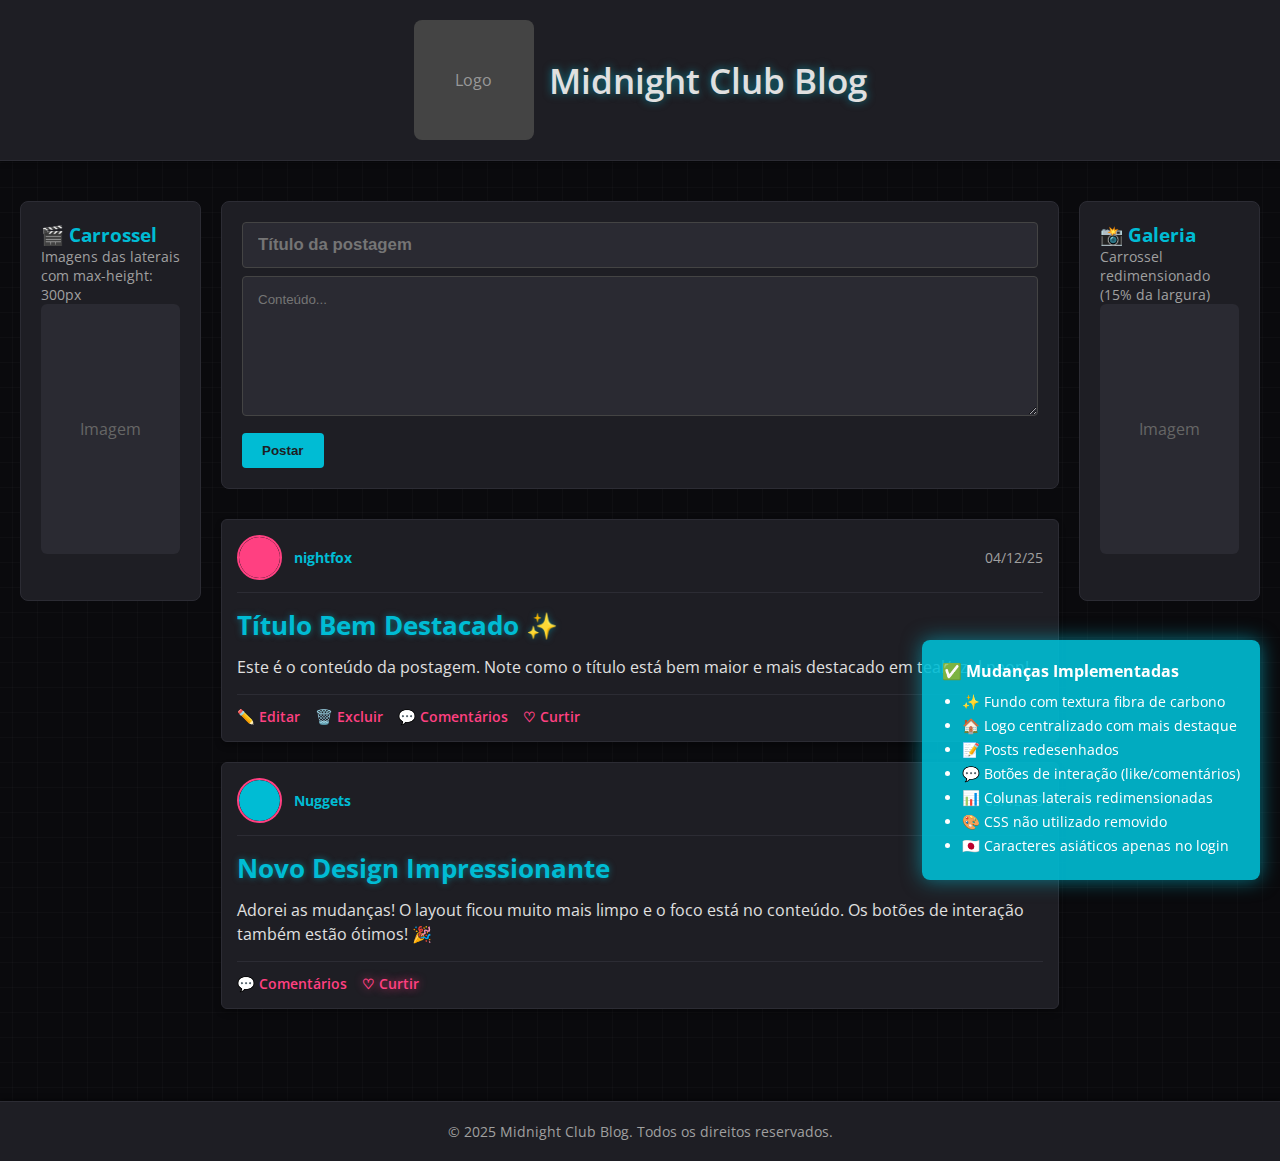
<file: PREVIEW_MUDANCAS.html>
<!DOCTYPE html>
<html lang="pt-br">

<head>
    <meta charset="UTF-8">
    <meta name="viewport" content="width=device-width, initial-scale=1.0">
    <title>Preview das Mudanças - Blog</title>
    <link rel="stylesheet" href="static/style.css">
    <style>
        .preview-info {
            position: fixed;
            bottom: 20px;
            right: 20px;
            background: rgba(0, 188, 212, 0.9);
            color: white;
            padding: 20px;
            border-radius: 8px;
            max-width: 350px;
            font-size: 0.9em;
            z-index: 1000;
            box-shadow: 0 0 20px rgba(0, 188, 212, 0.6);
        }

        .preview-info h3 {
            margin: 0 0 10px 0;
            font-size: 1.1em;
        }

        .preview-info ul {
            margin: 10px 0 0 0;
            padding-left: 20px;
        }

        .preview-info li {
            margin: 5px 0;
        }
    </style>
</head>

<body>
    <div class="preview-info">
        <h3>✅ Mudanças Implementadas</h3>
        <ul>
            <li>✨ Fundo com textura fibra de carbono</li>
            <li>🏠 Logo centralizado com mais destaque</li>
            <li>📝 Posts redesenhados</li>
            <li>💬 Botões de interação (like/comentários)</li>
            <li>📊 Colunas laterais redimensionadas</li>
            <li>🎨 CSS não utilizado removido</li>
            <li>🇯🇵 Caracteres asiáticos apenas no login</li>
        </ul>
    </div>

    <!-- SIMULAÇÃO DO LAYOUT -->
    <header
        style="padding: 20px 0; background-color: var(--fundo-elemento); border-bottom: 1px solid var(--borda-fina); text-align: center;">
        <div style="display: flex; justify-content: center; align-items: center; gap: 15px;">
            <div
                style="width: 120px; height: 120px; background: #444; border-radius: 8px; display: flex; align-items: center; justify-content: center; color: #999;">
                Logo</div>
            <h1
                style="margin: 0; font-size: 2.2em; color: var(--texto-principal); text-shadow: 0 0 8px rgba(0, 188, 212, 0.6); font-weight: 600;">
                Midnight Club Blog</h1>
        </div>
    </header>

    <main style="max-width: 1500px; margin: 0 auto; padding: 40px 20px;">
        <div style="display: flex; gap: 20px;">
            <!-- Coluna Esquerda (15%) -->
            <aside
                style="width: 15%; background: var(--fundo-elemento); padding: 20px; border-radius: 8px; border: 1px solid var(--borda-fina); max-height: 400px; overflow-y: auto;">
                <h3 style="color: var(--neon-azul); margin-top: 0;">🎬 Carrossel</h3>
                <p style="color: var(--texto-secundario); font-size: 0.85em;">Imagens das laterais com max-height: 300px
                </p>
                <div
                    style="height: 250px; background: #2a2a32; border-radius: 6px; display: flex; align-items: center; justify-content: center; color: #666;">
                    Imagem</div>
            </aside>

            <!-- Coluna Central (70%) -->
            <div style="width: 70%;">
                <!-- Formulário -->
                <div
                    style="background: var(--fundo-elemento); padding: 20px; border-radius: 8px; border: 1px solid var(--borda-fina); margin-bottom: 30px;">
                    <input type="text" placeholder="Título da postagem"
                        style="width: 100%; padding: 12px 15px; background: #2a2a32; color: var(--texto-principal); border: 1px solid #444; border-radius: 4px; font-weight: 600; font-size: 1.05em; margin-bottom: 8px; box-sizing: border-box;">
                    <textarea placeholder="Conteúdo..."
                        style="width: 100%; height: 140px; padding: 15px; background: #2a2a32; color: var(--texto-principal); border: 1px solid #444; border-radius: 4px; margin-bottom: 12px; box-sizing: border-box; font-family: Arial, sans-serif;"></textarea>
                    <button
                        style="background: var(--neon-azul); color: var(--fundo-elemento); padding: 10px 20px; border: none; border-radius: 4px; cursor: pointer; font-weight: 600;">Postar</button>
                </div>

                <!-- POST EXEMPLO -->
                <div
                    style="background: var(--fundo-elemento); border: 1px solid var(--borda-fina); border-radius: 6px; padding: 15px; margin-bottom: 20px; box-shadow: 0 4px 6px rgba(0, 0, 0, 0.3);">
                    <!-- POST HEADER -->
                    <div
                        style="display: flex; align-items: center; justify-content: space-between; border-bottom: 1px solid var(--borda-fina); padding-bottom: 12px; margin-bottom: 15px;">
                        <div style="display: flex; align-items: center; gap: 12px; flex: 1;">
                            <img src="data:image/svg+xml,%3Csvg xmlns='http://www.w3.org/2000/svg' viewBox='0 0 45 45'%3E%3Ccircle cx='22.5' cy='22.5' r='22.5' fill='%23ff4081'/%3E%3C/svg%3E"
                                style="width: 45px; height: 45px; border-radius: 50%; border: 2px solid var(--neon-vermelho);">
                            <p style="margin: 0; color: var(--neon-azul); font-weight: 700; font-size: 0.9em;">nightfox
                            </p>
                        </div>
                        <p style="margin: 0; font-size: 0.85em; color: var(--texto-secundario); white-space: nowrap;">
                            04/12/25</p>
                    </div>

                    <!-- CONTEÚDO -->
                    <h2
                        style="font-size: 1.6em; color: var(--neon-azul); font-weight: 700; margin: 8px 0 12px 0; text-shadow: 0 0 6px rgba(0, 188, 212, 0.5);">
                        Título Bem Destacado ✨</h2>
                    <p style="color: var(--texto-principal); line-height: 1.5; margin: 0;">Este é o conteúdo da
                        postagem. Note como o título está bem maior e mais destacado em teal/azul neon!</p>

                    <!-- AÇÕES -->
                    <div
                        style="display: flex; gap: 15px; margin-top: 15px; padding-top: 12px; border-top: 1px solid var(--borda-fina); flex-wrap: wrap;">
                        <a href="#"
                            style="text-decoration: none; color: var(--neon-vermelho); font-weight: 600; font-size: 0.9em; cursor: pointer; transition: color 0.3s;">✏️
                            Editar</a>
                        <a href="#"
                            style="text-decoration: none; color: var(--neon-vermelho); font-weight: 600; font-size: 0.9em; cursor: pointer; transition: color 0.3s;">🗑️
                            Excluir</a>
                        <button
                            style="background: none; border: none; color: var(--neon-vermelho); font-weight: 600; font-size: 0.9em; cursor: pointer; padding: 0; font-family: inherit;">💬
                            Comentários</button>
                        <button
                            style="background: none; border: none; color: var(--neon-vermelho); font-weight: 600; font-size: 0.9em; cursor: pointer; padding: 0; font-family: inherit;">♡
                            Curtir</button>
                    </div>
                </div>

                <!-- POST EXEMPLO 2 -->
                <div
                    style="background: var(--fundo-elemento); border: 1px solid var(--borda-fina); border-radius: 6px; padding: 15px; margin-bottom: 20px; box-shadow: 0 4px 6px rgba(0, 0, 0, 0.3);">
                    <div
                        style="display: flex; align-items: center; justify-content: space-between; border-bottom: 1px solid var(--borda-fina); padding-bottom: 12px; margin-bottom: 15px;">
                        <div style="display: flex; align-items: center; gap: 12px; flex: 1;">
                            <img src="data:image/svg+xml,%3Csvg xmlns='http://www.w3.org/2000/svg' viewBox='0 0 45 45'%3E%3Ccircle cx='22.5' cy='22.5' r='22.5' fill='%2300bcd4'/%3E%3C/svg%3E"
                                style="width: 45px; height: 45px; border-radius: 50%; border: 2px solid var(--neon-vermelho);">
                            <p style="margin: 0; color: var(--neon-azul); font-weight: 700; font-size: 0.9em;">Nuggets
                            </p>
                        </div>
                        <p style="margin: 0; font-size: 0.85em; color: var(--texto-secundario); white-space: nowrap;">
                            03/12/25</p>
                    </div>
                    <h2
                        style="font-size: 1.6em; color: var(--neon-azul); font-weight: 700; margin: 8px 0 12px 0; text-shadow: 0 0 6px rgba(0, 188, 212, 0.5);">
                        Novo Design Impressionante</h2>
                    <p style="color: var(--texto-principal); line-height: 1.5; margin: 0;">Adorei as mudanças! O layout
                        ficou muito mais limpo e o foco está no conteúdo. Os botões de interação também estão ótimos! 🎉
                    </p>
                    <div
                        style="display: flex; gap: 15px; margin-top: 15px; padding-top: 12px; border-top: 1px solid var(--borda-fina); flex-wrap: wrap;">
                        <button
                            style="background: none; border: none; color: var(--neon-vermelho); font-weight: 600; font-size: 0.9em; cursor: pointer; padding: 0; font-family: inherit;">💬
                            Comentários</button>
                        <button
                            style="background: none; border: none; color: #ff4081; font-weight: 600; font-size: 0.9em; cursor: pointer; padding: 0; font-family: inherit; text-shadow: 0 0 8px rgba(255, 64, 129, 0.8);">♡
                            Curtir</button>
                    </div>
                </div>
            </div>

            <!-- Coluna Direita (15%) -->
            <aside
                style="width: 15%; background: var(--fundo-elemento); padding: 20px; border-radius: 8px; border: 1px solid var(--borda-fina); max-height: 400px; overflow-y: auto;">
                <h3 style="color: var(--neon-azul); margin-top: 0;">📸 Galeria</h3>
                <p style="color: var(--texto-secundario); font-size: 0.85em;">Carrossel redimensionado (15% da largura)
                </p>
                <div
                    style="height: 250px; background: #2a2a32; border-radius: 6px; display: flex; align-items: center; justify-content: center; color: #666;">
                    Imagem</div>
            </aside>
        </div>
    </main>

    <footer
        style="text-align: center; padding: 20px; color: var(--texto-secundario); border-top: 1px solid var(--borda-fina); margin-top: 40px;">
        <p>© 2025 Midnight Club Blog. Todos os direitos reservados.</p>
    </footer>

    <script>
        // Adicionar interatividade ao botão de curtir
        document.querySelectorAll('.like-btn').forEach(btn => {
            btn.addEventListener('click', function () {
                this.classList.toggle('liked');
            });
        });
    </script>
</body>

</html>
</file>
<file: static/style.css>
/* --- ESTILOS GERAIS --- */

@import url("https://fonts.googleapis.com/css2?family=Open+Sans:wght@300;400;600;700&display=swap");

/* Cores sugeridas para o tema noturno */
:root {
    --fundo-principal: #121217;
    --fundo-elemento: #1e1e24;
    --texto-principal: #e0e0e0;
    --texto-secundario: #a0a0a0;
    --neon-azul: #00bcd4;
    --neon-vermelho: #ff4081;
    --borda-fina: #2c2c34;
    --sombra-neon-azul: 0 0 8px rgba(0, 188, 212, 0.6);
    --sombra-neon-vermelho: 0 0 8px rgba(255, 64, 129, 0.6);
}

html {
    height: 100%;
}

* {
    padding: 0;
    box-sizing: border-box;
    margin: 0;
}

body {
    min-height: 100vh;
    height: 100%;
    font-family: "Open Sans", "Arial", "Helvetica Neue", Helvetica, sans-serif;
    font-weight: 400;
    display: flex;
    flex-direction: column;
    /* Fundo textura fibra de carbono discreta */
    background-color: #0a0a0d;
    background-image: linear-gradient(
            90deg,
            transparent 24%,
            rgba(255, 255, 255, 0.02) 25%,
            rgba(255, 255, 255, 0.02) 26%,
            transparent 27%,
            transparent 74%,
            rgba(255, 255, 255, 0.02) 75%,
            rgba(255, 255, 255, 0.02) 76%,
            transparent 77%,
            transparent
        ),
        linear-gradient(
            0deg,
            transparent 24%,
            rgba(255, 255, 255, 0.02) 25%,
            rgba(255, 255, 255, 0.02) 26%,
            transparent 27%,
            transparent 74%,
            rgba(255, 255, 255, 0.02) 75%,
            rgba(255, 255, 255, 0.02) 76%,
            transparent 77%,
            transparent
        );
    background-size: 50px 50px;
    overflow-x: hidden;
    /* Cor do texto principal clara */
    color: var(--texto-principal);
    position: relative;
}

/* --- SCROLLBAR --- */
::-webkit-scrollbar {
    width: 8px; /* Largura da barra vertical */
    height: 8px; /* Altura da barra horizontal */
    background: transparent;
}
::-webkit-scrollbar-track {
    background: #1a1a1a; /* Cor escura sutil */
    border-radius: 10px;
}
::-webkit-scrollbar-thumb {
    background-color: var(--neon-azul); /* Cor Neon Azul para o polegar */
    border-radius: 10px;
    border: 2px solid #1a1a1a; /* Borda mais escura para dar contraste */
}
::-webkit-scrollbar-thumb:hover {
    background-color: #008c9d; /* Tom de azul ligeiramente mais escuro no hover */
}

/* --- HEADER / NAVIGATION --- */

header {
    padding: 5px 0;
    /* Fundo do Header Escuro */
    background-color: var(--fundo-elemento);
    display: flex;
    justify-content: center;
    align-items: center;
    /* Sombra mais sutil no modo escuro */
    box-shadow: 0 1px 5px rgba(0, 0, 0, 0.5);
    flex-direction: column;
    /* Borda inferior sutil */
    border-bottom: 1px solid var(--borda-fina);
    position: relative; /* Necessário para posicionamento absoluto do nav */
    z-index: 10;
}

header nav {
    position: absolute;
    right: 0;
    padding-right: 55px;
}

.acao_btn,
header .login_btn {
    margin-top: 15px;
    align-self: center;
    padding: 8px 25px;
    background-color: transparent;
    /* Cor do botão de login em destaque (Neon Azul) */
    color: var(--neon-azul);
    border: 1px solid var(--neon-azul);
    border-radius: 20px;
    font-size: 0.95em;
    font-weight: 600;
    cursor: pointer;
    /* Adiciona brilho neon sutil no botão */
    box-shadow: var(--sombra-neon-azul);
    transition: all 0.3s ease;
}

.acao_btn:hover,
header .login_btn:hover {
    /* Preenchimento no hover com brilho mais forte */
    background-color: var(--neon-azul);
    color: var(--fundo-elemento); /* Cor de texto que se destaca no azul */
    box-shadow: 0 0 12px rgba(0, 188, 212, 0.8);
    transform: none;
}

header .logo {
    display: flex;
    justify-content: center;
    align-items: center;
    padding: 15px 0;
}

header .logo img {
    width: 120px;
    margin-right: 15px;
}

header .logo h1 {
    font-size: 2.2em;
    font-weight: 600;
    /* Cor do logo mais clara */
    color: var(--texto-principal);
    letter-spacing: 0px;
    /* Adiciona um efeito neon suave ao título do blog */
    text-shadow: 0 0 8px rgba(0, 188, 212, 0.6), 0 0 15px rgba(0, 188, 212, 0.3);
}

/* --- Main Content Layout --- */

main {
    flex: 1;
    padding: 5px 0px;
    height: 100%;
    position: relative;
    z-index: 1;
}

.inicio {
    width: 100%;
    height: 100%;
    display: flex;
    justify-content: center;
    align-items: flex-start;
    max-width: 1500px;
    margin: 0 auto;
}

.coluna_esquerda,
.coluna_direita {
    width: 15%;
    min-height: 0;
    padding: 0 5px;
}
.col_centro {
    width: 70%;
    height: 100%;
    display: flex;
    flex-direction: column;
    align-items: center;
    padding: 0 15px;
    min-height: 0;
}

/* --- Formulário de Postagem --- */

.form_post {
    width: 100%;
    padding: 10px;
    margin-bottom: 20px;
    background-color: var(--fundo-elemento);
    border-radius: 6px;
    border: 1px solid var(--borda-fina);
    box-shadow: inset 0 0 5px rgba(0, 0, 0, 0.4);
    display: flex;
    justify-content: center;
    align-items: center;
    flex-shrink: 0;
}
.form_post form {
    width: 100%;
}

.form_post input[type="text"] {
    width: 100%;
    margin-bottom: 8px;
    padding: 12px 15px;
    background-color: #2a2a32;
    color: var(--texto-principal);
    border: 1px solid #444;
    border-radius: 4px;
    transition: border-color 0.3s, box-shadow 0.3s;
    font-weight: 600;
    font-size: 1.05em;
}

.form_post textarea {
    width: 100%;
    margin-bottom: 12px;
    padding: 15px;
    background-color: #2a2a32;
    color: var(--texto-principal);
    border: 1px solid #444;
    border-radius: 4px;
    transition: border-color 0.3s, box-shadow 0.3s;
    height: 140px;
    resize: vertical;
    font-family: "Open Sans", Arial, sans-serif;
    font-size: 1em;
}

.form_post input[type="text"]:focus,
.form_post textarea:focus {
    border-color: var(--neon-azul);
    outline: none;
    box-shadow: var(--sombra-neon-azul);
}

.submit {
    /* Cor do botão em Neon Azul */
    background-color: var(--neon-azul);
    color: var(--fundo-elemento);
    width: 30%;
    padding: 10px 10px;
    font-size: 0.95em;
    font-weight: 600;
    cursor: pointer;
    border: none;
    border-radius: 4px;
    transition: background 0.3s ease, box-shadow 0.3s;
    /* Brilho neon no botão de submit */
    box-shadow: var(--sombra-neon-azul);
}

.submit:hover {
    /* Cor no hover sutilmente mais escura ou mais intensa */
    background-color: #008c9d;
    /* Brilho mais intenso no hover */
    box-shadow: 0 0 15px rgba(0, 188, 212, 0.8);
    transform: none;
}

.flash {
    /* Manter a notificação com cores de contraste, mas com fundo escuro */
    color: #a3e0b7; /* Verde neon claro */
    background: #2b3a2b; /* Fundo verde escuro */
    border: 1px solid #455a45;
    border-radius: 4px;
    padding: 12px 18px;
    margin-top: 20px;
    font-size: 0.9em;
    font-weight: 600;
    /* Brilho sutil para notificação */
    box-shadow: 0 0 5px rgba(163, 224, 183, 0.5);
}

/* --- Feed e Posts (Correção do Problema 1: Tamanho da Div e Foto) --- */

.feed {
    width: 100%;
    padding: 0;
    background-color: transparent;
    display: flex;
    flex-direction: column;
    align-items: center;
    flex-grow: 1;
    flex-basis: 0;
    overflow-y: auto;
}

/* Scrollbar com cores escuras */
.feed::-webkit-scrollbar {
    width: 0.3rem;
    background: var(--fundo-principal);
}
.feed::-webkit-scrollbar-thumb {
    background: #444; /* Cor escura para o polegar */
    border-radius: 4px;
}
.feed::-webkit-scrollbar-thumb:hover {
    background-color: #666;
}

.feed .post {
    /* APLICANDO VARIAVEIS DE COR E ESTILOS NEON AQUI */
    width: 100%;
    /* Fundo dos posts escuro */
    background-color: var(--fundo-elemento);
    border-radius: 6px;
    /* Borda sutil escura */
    border: 1px solid var(--borda-fina);
    /* Sombra sutil para dar profundidade no modo escuro */
    box-shadow: 0 4px 6px rgba(0, 0, 0, 0.3);
    margin-bottom: 8px;
    padding: 10px 15px;
    display: flex;
    flex-direction: column;
    transition: border-color 0.3s ease, box-shadow 0.3s ease;
}

.feed .post:hover {
    /* Hover com borda em Neon Azul e brilho sutil */
    border-color: var(--neon-azul);
    box-shadow: 0 4px 10px rgba(0, 0, 0, 0.5), var(--sombra-neon-azul);
    transform: none;
}

.feed .post .post_header {
    font-size: 0.9em;
    color: var(--texto-secundario);
    margin-bottom: 15px;
    display: flex;
    align-items: center;
    gap: 12px;
    border-bottom: 1px solid var(--borda-fina);
    padding-bottom: 12px;
    justify-content: space-between;
}

.feed .post .post_header img {
    width: 45px;
    height: 45px;
    border-radius: 50%;
    object-fit: cover;
    background-color: #2a2a32;
    border: 2px solid var(--neon-vermelho);
    flex-shrink: 0;
}

.feed .post .post_header .author-info {
    display: flex;
    align-items: center;
    gap: 8px;
    flex: 1;
}

.feed .post .post_header p {
    margin: 0;
    line-height: normal;
    color: var(--texto-secundario);
    font-weight: 400;
}

.feed .post .post_header .author-name {
    color: var(--neon-azul);
    font-weight: 700;
    text-shadow: 0 0 4px rgba(0, 188, 212, 0.3);
    margin: 0;
}

.feed .post .post_header .post-date {
    margin-left: auto;
    font-size: 0.85em;
    color: var(--texto-secundario);
    white-space: nowrap;
}

.feed .post h2 {
    font-size: 1.6em;
    font-weight: 700;
    color: var(--neon-azul);
    margin-bottom: 12px;
    margin-top: 8px;
    text-shadow: 0 0 6px rgba(0, 188, 212, 0.5);
    line-height: 1.4;
}

.feed .post p {
    /* Cor do corpo do texto mais clara */
    color: var(--texto-principal);
    line-height: 1.5;
    word-wrap: break-word;
    word-break: break-word;
}

.feed .post .post_actions {
    display: flex;
    margin-top: 15px;
    padding-top: 12px;
    gap: 15px;
    border-top: 1px solid var(--borda-fina);
    align-items: center;
    flex-wrap: wrap;
}

.feed .post a,
.feed .post button {
    text-decoration: none;
    background: none;
    border: none;
    color: var(--neon-vermelho);
    font-weight: 600;
    font-size: 0.9em;
    cursor: pointer;
    transition: color 0.3s, text-shadow 0.3s, transform 0.2s;
    display: flex;
    align-items: center;
    gap: 5px;
    padding: 0;
    font-family: inherit;
}

.feed .post a:hover,
.feed .post button:hover {
    color: #ff80ab;
    text-shadow: 0 0 5px rgba(255, 64, 129, 0.6);
    transform: scale(1.05);
}

.like-btn {
    font-size: 1.1em;
}

.like-btn.liked {
    color: #ff4081;
    text-shadow: 0 0 8px rgba(255, 64, 129, 0.8);
}

.comments-btn::before {
    content: "💬 ";
}

.like-btn::before {
    content: "♡ ";
}

/* --- PÁGINA PERFIL (Correção do Problema 3) --- */

.perfil {
    max-width: 600px;
    margin: 40px auto;
    padding: 30px;
    /* Aplica variáveis de cor neon */
    background-color: var(--fundo-elemento);
    border-radius: 10px;
    border: 1px solid var(--neon-azul); /* Borda de destaque neon */
    box-shadow: var(--sombra-neon-azul); /* Sombra de destaque neon */
    text-align: center;
}

.perfil h1 {
    color: var(--neon-azul);
    margin-top: 15px;
    margin-bottom: 5px;
    text-shadow: 0 0 5px rgba(0, 188, 212, 0.4);
}

.perfil h2 {
    color: var(--texto-principal);
    margin-top: 20px;
    margin-bottom: 15px;
    border-bottom: 2px solid var(--borda-fina);
    padding-bottom: 10px;
}

/* AUMENTA O TAMANHO DA FOTO NA PÁGINA DE PERFIL */
.perfil img {
    width: 180px; /* Destaque maior */
    height: 180px;
    border-radius: 50%;
    object-fit: cover;
    border: 4px solid var(--neon-vermelho); /* Borda de destaque Pink/Neon */
    box-shadow: 0 0 15px rgba(255, 64, 129, 0.7); /* Brilho neon na foto */
    margin: 0 auto 30px;
    transition: transform 0.3s ease;
}

.perfil img:hover {
    transform: scale(1.05);
}

.perfil form {
    display: flex;
    flex-direction: column;
    align-items: flex-start;
}

.perfil label {
    color: var(--texto-secundario);
    margin-top: 10px;
    margin-bottom: 5px;
    font-weight: bold;
}

.perfil input[type="text"],
.perfil input[type="file"] {
    width: 100%;
    padding: 10px;
    margin-bottom: 15px;
    border: 1px solid #555;
    border-radius: 5px;
    background-color: #282a36;
    color: var(--texto-principal);
}

.perfil button[type="submit"] {
    /* Reutilizando o estilo Neon Azul para o botão de salvar */
    background-color: var(--neon-azul);
    color: var(--fundo-elemento);
    padding: 10px 20px;
    border: none;
    border-radius: 4px;
    font-size: 1em;
    font-weight: 600;
    cursor: pointer;
    box-shadow: var(--sombra-neon-azul);
    transition: all 0.3s ease;
    margin-top: 10px;
}

.perfil button[type="submit"]:hover {
    background-color: #008c9d;
    box-shadow: 0 0 15px rgba(0, 188, 212, 0.8);
}

/* --- FOOTER --- */

footer {
    padding: 20px 0;
    /* Fundo do Footer Escuro */
    background-color: var(--fundo-elemento);
    display: flex;
    justify-content: center;
    align-items: center;
    /* Cor do texto do footer secundária */
    color: var(--texto-secundario);
    font-size: 0.85em;
    /* Sombra sutil para profundidade */
    box-shadow: 0 -1px 5px rgba(0, 0, 0, 0.5);
    /* Linha de separação escura */
    border-top: 1px solid var(--borda-fina);
    position: relative;
    z-index: 1;
}

/* --- Login Page --- */

#login_main {
    flex: 1;
    display: flex;
    justify-content: center;
    align-items: center;
}
.login_container {
    /* Fundo do Container Escuro */
    background-color: var(--fundo-elemento);
    padding: 40px;
    border-radius: 6px;
    /* Borda e Sombra de Container */
    border: 1px solid var(--borda-fina);
    box-shadow: 0 4px 10px rgba(0, 0, 0, 0.5);
    width: 100%;
    height: auto;
    max-width: 380px;
    text-align: center;
}
.login_container h2 {
    margin-bottom: 25px;
    /* Título em Neon Azul */
    color: var(--neon-azul);
    font-weight: 300;
    text-shadow: 0 0 5px rgba(0, 188, 212, 0.4);
}
.login_form input {
    width: 100%;
    margin: 10px 0;
    padding: 10px 15px;
    border-radius: 4px;
    /* Fundo e borda dos inputs escuros */
    background-color: #2a2a32;
    color: var(--texto-principal);
    border: 1px solid #444;
    height: auto;
    transition: border-color 0.3s, box-shadow 0.3s;
}
.login_form input:focus {
    /* Foco em Neon Azul */
    border-color: var(--neon-azul);
    outline: none;
    box-shadow: var(--sombra-neon-azul);
}
.login_form button {
    margin-top: 20px;
    padding: 10px 25px;
    /* Botão em Neon Vermelho/Pink para contraste */
    background-color: var(--neon-vermelho);
    color: var(--fundo-elemento);
    border: none;
    border-radius: 4px;
    font-size: 1em;
    font-weight: 600;
    cursor: pointer;
    /* Brilho neon no botão */
    box-shadow: var(--sombra-neon-vermelho);
    transition: background 0.3s, box-shadow 0.3s;
}
.login_form button:hover {
    /* Cor no hover sutilmente mais escura ou intensa */
    background-color: #c51162;
    /* Brilho mais intenso no hover */
    box-shadow: 0 0 15px rgba(255, 64, 129, 0.8);
}

.back_to_blog {
    margin-top: 20px;
    font-size: 0.9em;
    color: var(--texto-secundario); /* Cor do texto secundária */
}

/* --- Signin / Cadastro --- */

.signin_container {
    background-color: var(--fundo-elemento);
    padding: 40px;
    border-radius: 6px;
    border: 1px solid var(--borda-fina);
    box-shadow: 0 4px 10px rgba(0, 0, 0, 0.5);
    width: 100%;
    height: auto;
    max-width: 420px;
    text-align: center;
}
.signin_form input {
    width: 100%;
    margin: 10px 0;
    padding: 10px 15px;
    border-radius: 4px;
    background-color: #2a2a32;
    color: var(--texto-principal);
    border: 1px solid #444;
    transition: border-color 0.3s, box-shadow 0.3s;
}
.signin_form input:focus {
    border-color: var(--neon-azul);
    outline: none;
    box-shadow: var(--sombra-neon-azul);
}

.back_to_blog a {
    text-decoration: none;
    /* Link em Neon Vermelho/Pink */
    color: var(--neon-vermelho);
    font-weight: 600;
    transition: color 0.3s;
}
.back_to_blog a:hover {
    color: #ff80ab;
}

/* --- Dashboard Layout --- */

#dashboard {
    /* AUMENTADO de 1300px para 1500px */
    max-width: 1500px;
    margin: 15px auto;
    /* REDUZIDO de 20px para 10px */
    padding: 0 10px;
    display: flex;
    flex-direction: column;
    gap: 20px;
}

/* --- Seção de Dados (Gráficos/Resumos) --- */

#dados {
    width: 100%;
    min-height: 80px;
    /* Fundo do Bloco Escuro */
    background-color: var(--fundo-elemento);
    /* Borda e Sombra de Bloco */
    border: 1px solid var(--borda-fina);
    border-radius: 6px;
    padding: 15px;
    box-shadow: 0 4px 8px rgba(0, 0, 0, 0.4);

    display: flex;
    align-items: center;
    justify-content: center;
    /* Placeholder em cor secundária */
    color: var(--texto-secundario);
    font-weight: 300;
    font-size: 1em;
}
#dados:empty::before {
    content: "Dashboard de Dados";
}

/* --- Página de Erro 404 --- */
.error-page {
    text-align: center;
    padding: 50px 20px;
    max-width: 800px;
    margin: 0 auto;
    background-color: var(--fundo-elemento);
    border-radius: 10px;
    box-shadow: 0 0 30px rgba(0, 0, 0, 0.5);
    border: 1px solid var(--borda-fina);
}

.error-page h1 {
    font-size: 2.5em;
    color: var(--neon-azul);
    margin-bottom: 20px;
    text-shadow: var(--sombra-neon-azul);
}

.error-page p {
    font-size: 1.2em;
    color: var(--texto-secundario);
    margin-bottom: 30px;
}

.error-image {
    margin: 30px 0;
}

.error-image img {
    max-width: 70%;
    height: auto;
    border-radius: 10px;
    box-shadow: 0 0 20px rgba(0, 0, 0, 0.3);
    border: 1px solid var(--borda-fina);
}

.error-page .home-button {
    display: inline-block;
    padding: 12px 24px;
    background-color: var(--neon-azul);
    color: var(--texto-principal); /* Usando a variável */
    text-decoration: none;
    border-radius: 5px;
    font-weight: bold;
    transition: all 0.3s ease;
    box-shadow: var(--sombra-neon-azul);
}

.error-page .home-button:hover {
    background-color: #008c9d; /* Usando tom escuro para hover */
    transform: scale(1.05);
    box-shadow: 0 0 15px var(--neon-azul);
}

/* --- Seção de Informações (Tabelas/Listas) --- */

#info {
    width: 100%;
    display: flex;
    gap: 20px;
}

.col_info {
    flex: 1;
    justify-content: space-between;
    display: flex;
    flex-direction: column;
    gap: 10px;
    padding: 15px;

    /* Fundo da Coluna Escuro */
    background-color: var(--fundo-elemento);
    /* Borda e Sombra de Coluna */
    border: 1px solid var(--borda-fina);
    border-radius: 6px;
    padding: 15px 10px;
    box-shadow: 0 4px 8px rgba(0, 0, 0, 0.4);

    max-height: calc(70vh - 80px);
    overflow-y: auto;
    -webkit-overflow-scrolling: touch;
    padding-right: 18px;
}

.col_info h3 {
    font-size: 1.2em;
    font-weight: 600;
    /* Título da seção em Neon Azul */
    color: var(--neon-azul);
    margin-bottom: 15px;
    padding-bottom: 8px;
    /* Linha separadora mais escura */
    border-bottom: 1px solid var(--borda-fina);
    text-shadow: 0 0 3px rgba(0, 188, 212, 0.3);
}

.col_info p {
    font-size: 0.95em;
    /* Cor do texto mais clara */
    color: var(--texto-principal);
    padding: 10px 0;
    margin: 0;
    /* Linha pontilhada muito escura e sutil */
    border-bottom: 1px dashed #3a3a42;
    transition: background-color 0.2s;
}

.col_info p:last-child {
    border-bottom: none;
}

.col_info p:hover {
    /* Highlight sutil no hover (cor de carro) */
    background-color: #2a2a32;
}

.col_info p strong {
    font-weight: 600;
    /* Destaque em Neon Vermelho/Pink */
    color: var(--neon-vermelho);
    text-shadow: 0 0 4px rgba(255, 64, 129, 0.5);
}
.user_info {
    font-size: 0.9em;
    color: var(--texto-secundario);
    display: flex;
    justify-content: space-between;
    align-items: center;
}
/* Tabela do Dashboard - aumenta espaçamento e largura para evitar informação apertada */
#info table {
    width: 100%;
    border-collapse: collapse;
    table-layout: fixed; /* ESSENCIAL para evitar quebra */
    font-size: 0.9em;
}

#info table thead th {
    white-space: nowrap; /* Impede a quebra de linha do texto do cabeçalho */
    overflow: hidden;
    text-overflow: ellipsis; /* Adiciona '...' se o texto for muito longo */
    padding: 8px 6px;
    font-size: 0.85em;
}

#info table tbody td {
    padding: 8px 6px;
    vertical-align: top;
    border-bottom: 1px dashed #3a3a42;
    color: var(--texto-principal);
    font-size: 0.9em;
}

/* Espaço reservado para botões de ação */
.acoes {
    width: 120px;
    text-align: center;
}

.status-badge {
    font-weight: bold;
    font-size: 0.85em;
    display: inline-block;
    padding: 2px 6px;
    border-radius: 3px;
}

.status-ativo {
    color: #4caf50;
}

.status-cell {
    width: 100px;
    text-align: center;
}

.status-banido {
    color: #ff6b6b;
}

/* ===== DROPDOWN DE AÇÕES ===== */
.dropdown {
    position: relative;
    display: inline-block;
    width: 100%;
}

.btn-dropdown {
    background-color: var(--neon-azul);
    color: var(--fundo-elemento);
    padding: 6px 12px;
    font-size: 0.8em;
    font-weight: 600;
    border: 1px solid var(--neon-azul);
    border-radius: 4px;
    cursor: pointer;
    transition: all 0.3s ease;
    width: 100%;
    text-align: center;
    white-space: nowrap;
    box-shadow: 0 0 8px rgba(0, 188, 212, 0.4);
}

.btn-dropdown:hover {
    background-color: #008c9d;
    box-shadow: 0 0 12px rgba(0, 188, 212, 0.8);
}

.btn-dropdown-sm {
    padding: 4px 8px;
    font-size: 0.7em;
}

.dropdown-content {
    display: none;
    position: absolute;
    right: 0;
    top: 100%;
    background-color: var(--fundo-elemento);
    min-width: 180px;
    box-shadow: 0 8px 16px rgba(0, 0, 0, 0.5);
    border: 1px solid var(--borda-fina);
    border-radius: 4px;
    z-index: 100;
    margin-top: 4px;
    border-top: 2px solid var(--neon-azul);
}

.dropdown-content.show {
    display: block;
    animation: slideDown 0.2s ease-out;
}

.dropdown-content a {
    color: inherit;
    text-decoration: none;
    display: block;
    padding: 0;
}

.dropdown-item {
    display: block;
    padding: 10px 16px;
    color: var(--texto-principal);
    font-size: 0.9em;
    transition: all 0.2s ease;
    border-bottom: 1px solid #2c2c34;
    cursor: pointer;
}

.dropdown-content a:last-child .dropdown-item {
    border-bottom: none;
}

.dropdown-item:hover {
    background-color: #2a2a32;
    color: var(--neon-azul);
    padding-left: 20px;
}

.dropdown-item.excluir:hover {
    color: #ff4d4d;
}

.dropdown-item.ativo:hover {
    color: #4caf50;
}

.dropdown-item.reset:hover {
    color: var(--neon-azul);
}

@keyframes slideDown {
    from {
        opacity: 0;
        transform: translateY(-5px);
    }
    to {
        opacity: 1;
        transform: translateY(0);
    }
}

/* ===== MODAL DE CONFIRMAÇÃO ===== */
.modal {
    display: none;
    position: fixed;
    z-index: 1000;
    left: 0;
    top: 0;
    width: 100%;
    height: 100%;
    background-color: rgba(0, 0, 0, 0.8);
    animation: fadeIn 0.3s ease;
}

@keyframes fadeIn {
    from {
        opacity: 0;
    }
    to {
        opacity: 1;
    }
}

.modal-content {
    background-color: var(--fundo-elemento);
    border: 2px solid var(--neon-azul);
    border-radius: 8px;
    margin: 5% auto;
    padding: 0;
    width: 90%;
    max-width: 450px;
    box-shadow: 0 0 30px rgba(0, 188, 212, 0.5);
    animation: slideInDown 0.3s ease;
}

@keyframes slideInDown {
    from {
        opacity: 0;
        transform: translateY(-50px);
    }
    to {
        opacity: 1;
        transform: translateY(0);
    }
}

.modal-header {
    padding: 15px 20px;
    background: linear-gradient(135deg, var(--neon-azul) 0%, #0097a7 100%);
    color: var(--fundo-elemento);
    display: flex;
    justify-content: space-between;
    align-items: center;
    border-bottom: 1px solid var(--borda-fina);
}

.modal-header h2 {
    margin: 0;
    font-size: 1.2em;
    font-weight: 600;
}

.close {
    color: var(--fundo-elemento);
    font-size: 1.5em;
    font-weight: bold;
    cursor: pointer;
    transition: transform 0.2s ease;
}

.close:hover {
    transform: scale(1.2);
}

.modal-body {
    padding: 20px;
    color: var(--texto-principal);
    font-size: 0.95em;
    line-height: 1.6;
    white-space: pre-wrap;
    word-wrap: break-word;
}

#modalMensagem {
    margin: 0;
}

.modal-footer {
    padding: 15px 20px;
    border-top: 1px solid var(--borda-fina);
    display: flex;
    justify-content: flex-end;
    gap: 10px;
}

.btn-modal {
    padding: 8px 16px;
    font-size: 0.9em;
    font-weight: 600;
    border: 1px solid;
    border-radius: 4px;
    cursor: pointer;
    transition: all 0.3s ease;
    text-transform: uppercase;
    letter-spacing: 0.5px;
}

.btn-cancelar {
    background-color: transparent;
    color: var(--texto-secundario);
    border-color: var(--texto-secundario);
}

.btn-cancelar:hover {
    background-color: var(--texto-secundario);
    color: var(--fundo-elemento);
}

.btn-confirmar {
    background-color: var(--neon-azul);
    color: var(--fundo-elemento);
    border-color: var(--neon-azul);
    box-shadow: 0 0 8px rgba(0, 188, 212, 0.6);
}

.btn-confirmar:hover {
    background-color: #008c9d;
    box-shadow: 0 0 15px rgba(0, 188, 212, 0.9);
}

/* ===== AJUSTES NA TABELA PARA POSTS ===== */
.col_info:last-child table {
    width: 100%;
    border-collapse: collapse;
    table-layout: fixed;
    font-size: 0.9em;
}

.col_info:last-child table thead th {
    padding: 8px 6px;
    font-size: 0.85em;
    white-space: nowrap;
    overflow: hidden;
    text-overflow: ellipsis;
}

.col_info:last-child table tbody td {
    padding: 8px 6px;
    border-bottom: 1px dashed #3a3a42;
    color: var(--texto-principal);
    font-size: 0.9em;
}

.titulo-post {
    font-weight: 600;
    color: var(--neon-azul);
    text-shadow: 0 0 4px rgba(0, 188, 212, 0.3);
}

.data-post {
    white-space: nowrap;
    font-size: 0.85em;
    color: var(--texto-secundario);
}

.acoes-posts {
    text-align: center;
}

.col_info:last-child .dropdown {
    display: inline-block;
    width: auto;
}

.col_info:last-child .btn-dropdown {
    width: auto;
    padding: 4px 8px;
    font-size: 0.7em;
}

/* ===== AJUSTES ESPECÍFICOS PARA COLUNAS ===== */
#info .col_info:first-child table thead th:nth-child(1),
#info .col_info:first-child table tbody td:nth-child(1) {
    width: 35px;
}

#info .col_info:first-child table thead th:nth-child(2),
#info .col_info:first-child table tbody td:nth-child(2) {
    width: 18%;
}

#info .col_info:first-child table thead th:nth-child(3),
#info .col_info:first-child table tbody td:nth-child(3) {
    width: 18%;
}

#info .col_info:first-child table thead th:nth-child(4),
#info .col_info:first-child table tbody td:nth-child(4) {
    width: 20%;
}

#info .col_info:first-child table thead th:nth-child(5),
#info .col_info:first-child table tbody td:nth-child(5) {
    width: 110px;
}

#info .col_info:first-child table thead th:nth-child(6),
#info .col_info:first-child table tbody td:nth-child(6) {
    width: 120px;
}

/* Posts table columns */
#info .col_info:last-child table thead th:nth-child(1),
#info .col_info:last-child table tbody td:nth-child(1) {
    width: 40px;
}

#info .col_info:last-child table thead th:nth-child(2),
#info .col_info:last-child table tbody td:nth-child(2) {
    width: 30%;
}

#info .col_info:last-child table thead th:nth-child(3),
#info .col_info:last-child table tbody td:nth-child(3) {
    width: 20%;
}

#info .col_info:last-child table thead th:nth-child(4),
#info .col_info:last-child table tbody td:nth-child(4) {
    width: 80px;
}

#info .col_info:last-child table thead th:nth-child(5),
#info .col_info:last-child table tbody td:nth-child(5) {
    width: 60px;
}

/* O restante (Nome e Usuário) usará o espaço que sobrar de forma igualitária (Flex: 1) */

/* Fundo estilo fibra de carbono */
.container {
    width: 100%;
    height: 100%;
    display: flex;
    justify-content: center;
    align-items: center;

    background: #121212;
    background: linear-gradient(
        135deg,
        #121212 25%,
        #1a1a1a 25%,
        #1a1a1a 50%,
        #121212 50%,
        #121212 75%,
        #1a1a1a 75%,
        #1a1a1a
    );
    background-size: 40px 40px;

    animation: move 4s linear infinite;
}

@keyframes move {
    0% {
        background-position: 0 0;
    }
    100% {
        background-position: 40px 40px;
    }
}

/* Dar mais espaço para a coluna de usuários (prioridade) e reduzir a segunda coluna */
#info .col_info:first-child {
    flex: 2;
}
#info .col_info:last-child {
    flex: 0.8;
}

@media (max-width: 900px) {
    .acoes {
        width: auto;
    }
    #info {
        flex-direction: column;
    }
}
/* --- Responsividade (Mantida com ajustes de cor) --- */
@media (max-width: 768px) {
    header {
        padding: 20px 0;
    }
    header .logo h1 {
        font-size: 1.5em;
    }
    header .login_btn {
        padding: 6px 20px;
        font-size: 0.9em;
    }
    .inicio {
        flex-direction: column;
        padding: 20px 10px;
    }
    .coluna_esquerda,
    .coluna_direita {
        display: none; /* Esconder colunas laterais em telas pequenas */
    }
    .col_centro {
        width: 100%;
        padding: 0 10px;
    }
    .form_post {
        padding: 15px;
        margin-bottom: 20px;
    }
    .feed .post {
        padding: 15px 20px;
        margin-bottom: 15px;
    }
    .feed .post h2 {
        font-size: 1.3em;
    }
    .feed .post .post_header img {
        width: 40px; /* Ajuste para telas menores */
        height: 40px;
    }
    footer {
        font-size: 0.8em;
        padding: 15px 0;
    }
    .login_container {
        padding: 30px;
        max-width: 320px;
    }
}
@media (max-width: 480px) {
    header .logo img {
        width: 60px;
        margin-right: 5px;
    }
    header .logo h1 {
        font-size: 1.2em;
    }
    .form_post input[type="text"],
    .form_post textarea {
        font-size: 0.9em;
    }
    .submit {
        width: 40%;
        font-size: 0.9em;
    }
    .feed .post h2 {
        font-size: 1.1em;
    }
    .feed .post a {
        font-size: 0.85em;
        margin-right: 15px;
    }
    .login_container {
        padding: 20px;
        max-width: 280px;
    }
}

/* ===== CARROSSEL DE IMAGENS ===== */

.carousel-container {
    background: linear-gradient(135deg, var(--fundo-elemento) 0%, #2a2a32 100%);
    border: 1px solid var(--borda-fina);
    border-radius: 12px;
    overflow: hidden;
    box-shadow: 0 4px 15px #0006;
    position: sticky;
    top: 10px;
    max-height: 300px;
}

.carousel {
    position: relative;
    width: 100%;
    background-color: #0a0a0d;
}

.carousel-slide {
    display: none;
    width: 100%;
    transition: opacity 2s ease-in-out;
    overflow: hidden;
}

.carousel-slide img {
    width: 100%;
    height: auto;
    object-fit: contain;
    display: block;
}

.carousel-slide.fade {
    animation: fade 1s ease-in-out;
}

@keyframes fade {
    from {
        opacity: 0;
    }
    to {
        opacity: 1;
    }
}

/* --- CORREÇÕES DE IMAGENS GLOBAIS --- */
/* Força imagens a não extrapolarem seus containers */
img {
    max-width: 100%;
    height: auto;
    display: inline-block;
}

/* Limita altura das imagens do carrossel para evitar estouro do layout */
.carousel-container .carousel-slide img {
    max-height: 280px;
    width: 100%;
    object-fit: cover;
}

/* Avatares e imagens nos cards laterais */
.posts_overall .card img,
.famous-header img,
.user-header img {
    width: 64px;
    height: 64px;
    object-fit: cover;
    border-radius: 8px;
    border: 2px solid var(--borda-fina);
    background-color: #222;
}

/* Imagens inseridas no conteúdo dos posts (garante responsividade) */
.post_content img {
    max-width: 100%;
    height: auto;
    display: block;
    margin: 10px 0;
    border-radius: 6px;
}

.carousel-dots {
    position: absolute;
    bottom: 10px;
    left: 50%;
    transform: translateX(-50%);
    display: flex;
    gap: 8px;
    z-index: 10;
}

.dot {
    width: 10px;
    height: 10px;
    border-radius: 50%;
    background-color: #00000080;
    cursor: pointer;
    transition: all 1s ease;
    border: 1px solid #ffffff4d;
    flex-shrink: 0;
}

.dot.active {
    background-color: var(--neon-azul);
    box-shadow: 0 0 10px #047d8dcc;
    transform: scale(1.25);
}

.dot:hover {
    background-color: #02515bcc;
    transform: scale(1.15);
}

/* ===== ALERTAS ===== */

.alert {
    padding: 15px 20px;
    margin: 15px 0;
    border-radius: 6px;
    border-left: 4px solid;
    font-weight: 500;
    animation: slideDown 0.3s ease;
}

@keyframes slideDown {
    from {
        opacity: 0;
        transform: translateY(-10px);
    }
    to {
        opacity: 1;
        transform: translateY(0);
    }
}

.alert-warning {
    background: linear-gradient(135deg, #1a1a2e 0%, #16213e 100%);
    border-left-color: #ff4081;
    box-shadow: 0 0 15px #ff408166, inset 0 0 10px #ff40811a;
    font-weight: 600;
    letter-spacing: 0.5px;
}

/* Garanta que o conteúdo do site apareça acima do padrão */
header,
main {
    position: relative;
    z-index: 1;
}

@media (max-width: 768px) {
    #info {
        flex-direction: column;
    }

    #info .col_info {
        max-height: none;
        overflow: visible;
    }

    .col_info table {
        font-size: 0.8em;
    }

    .col_info table thead th,
    .col_info table tbody td {
        padding: 6px 4px;
    }

    .btn-dropdown,
    .btn-dropdown-sm {
        padding: 4px 8px;
        font-size: 0.75em;
    }

    .paginacao {
        flex-direction: column;
        gap: 10px;
    }

    .btn-paginacao {
        width: 100%;
    }

    .busca-filtro {
        flex-direction: column;
    }

    .input-busca,
    .select-filtro {
        width: 100%;
    }
}
</file>
